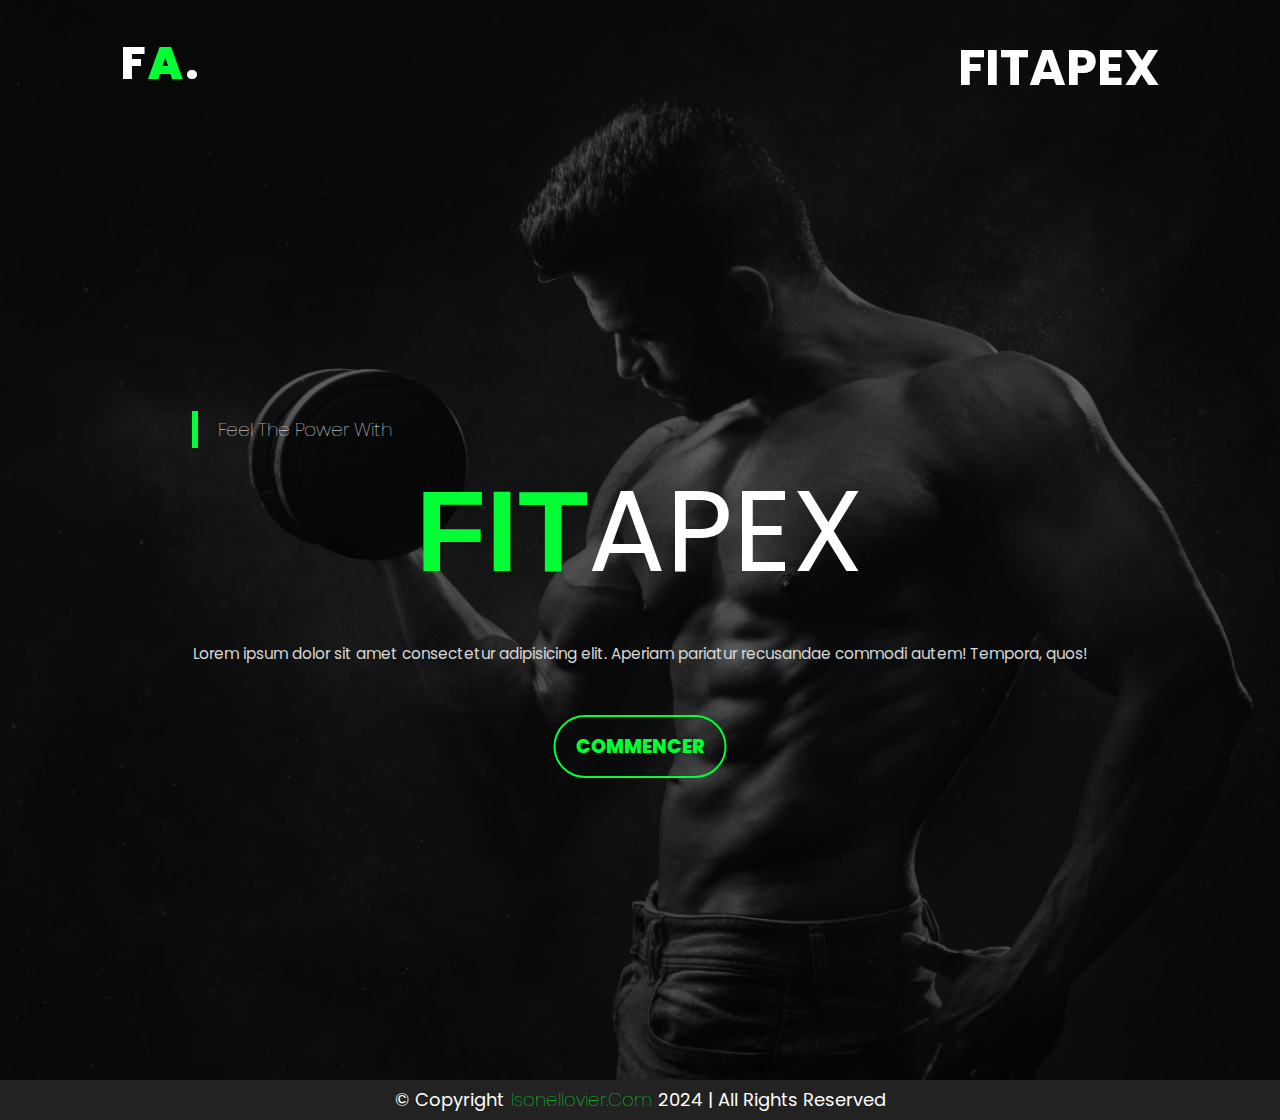
<file: index.html>
<!DOCTYPE html>
<html lang="en">
<head>
    <meta charset="UTF-8">
    <meta name="viewport" content="width=device-width, initial-scale=1.0">
    <title>FITAPEX</title>
<!-- ---------------CSS_LINK--------- -->
    <link rel="stylesheet" href="style.css">
</head>
<body>
    <!-- ------------------------- ENTÊTE --------------------------- -->
     <div class="tete">
        <a href="index.html" class="logo">F<B>A</B>.</a>
        <h1><a href="index.html">FITAPEX</a></h1>
     </div>
    <!-- ------------------------- BANNER --------------------------- -->
     <section class="accueil view">
    <div class="highlights">
        <h3>feel the power with</h3>
        <h2><b>FIT</b>APEX</h2><br>
        <p class="tagline">
            Lorem ipsum dolor sit amet consectetur adipisicing elit. Aperiam pariatur recusandae commodi autem! Tempora, quos!
        </p>
        <button class="commencer"><a href="Nella.html">Commencer</a></button>
     </div>
     <div class="banner"></div>
    </section>

    <!-- ----------------------------------- Copyright section ------------------------------ -->

<section class="copyright">
    &copy; copyright <a href="#">isonellovier.com</a> 2024 | All Rights Reserved
</section>

</body>
</html>
</file>
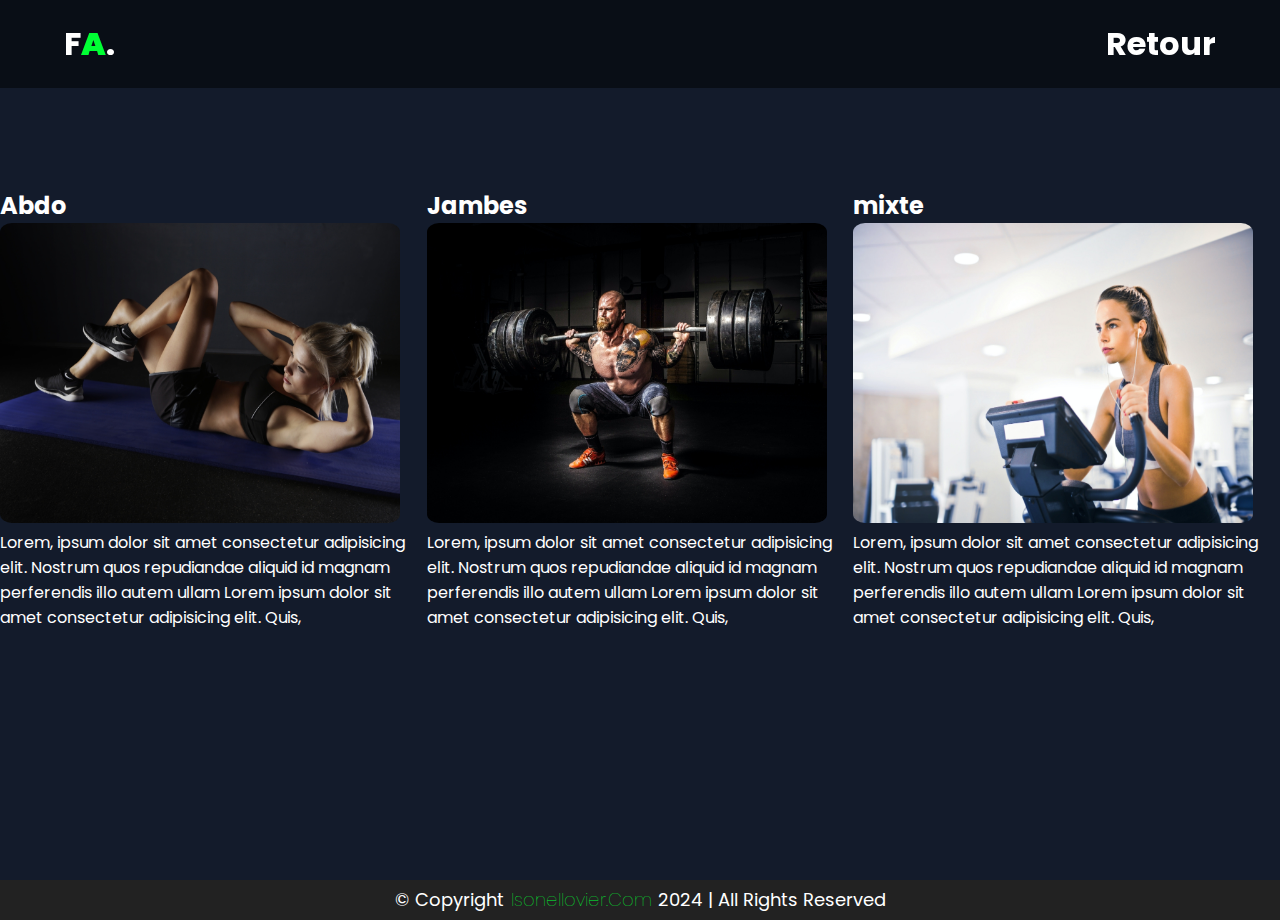
<file: Nella.html>
<!DOCTYPE html>
<html lang="en">
<head>
    <meta charset="UTF-8">
    <meta name="viewport" content="width=device-width, initial-scale=1.0">
    <title>Document</title>
    <link rel="stylesheet" href="Nella.css">
</head>
<body>
<!-- ----------------------------- navigation bar---------------------------------------- -->
    <nav class="navbar">
        <a href="index.html"><h1 class="logo">F<B>A</B>.</h1></a>
        <a href="index.html"><h1 class="napk">Retour</h1></a>
    </nav>

<!-- ----------------------------- Services bar---------------------------------------- -->

        <section class="les_services">
            <div class="top">
                <h2>Abdo</h2>
                <a href="olivier.html"><img src="workout6.jpg" alt=""></a>
                <p>Lorem, ipsum dolor sit amet consectetur adipisicing elit. Nostrum quos repudiandae aliquid id magnam perferendis illo autem ullam Lorem ipsum dolor sit amet consectetur adipisicing elit. Quis,</p>

            </div>

            <div class="top">
                <h2>Jambes</h2>
                <a href="#"><img src="workout3.jpg" alt=""></a>
                <p>Lorem, ipsum dolor sit amet consectetur adipisicing elit. Nostrum quos repudiandae aliquid id magnam perferendis illo autem ullam Lorem ipsum dolor sit amet consectetur adipisicing elit. Quis,</p>

            </div>

            <div class="top">
                <h2>mixte</h2>
                <a href="#"><img src="workout1.jpg" alt=""></a>
                <p>Lorem, ipsum dolor sit amet consectetur adipisicing elit. Nostrum quos repudiandae aliquid id magnam perferendis illo autem ullam Lorem ipsum dolor sit amet consectetur adipisicing elit. Quis,</sunt></p>
            </div>
    </section>

    <!-- ----------------------------------- Copyright section ------------------------------ -->

<section class="copyright">
    &copy; copyright <a href="#">isonellovier.com</a> 2024 | All Rights Reserved
</section>  
</body>
</html>
</file>
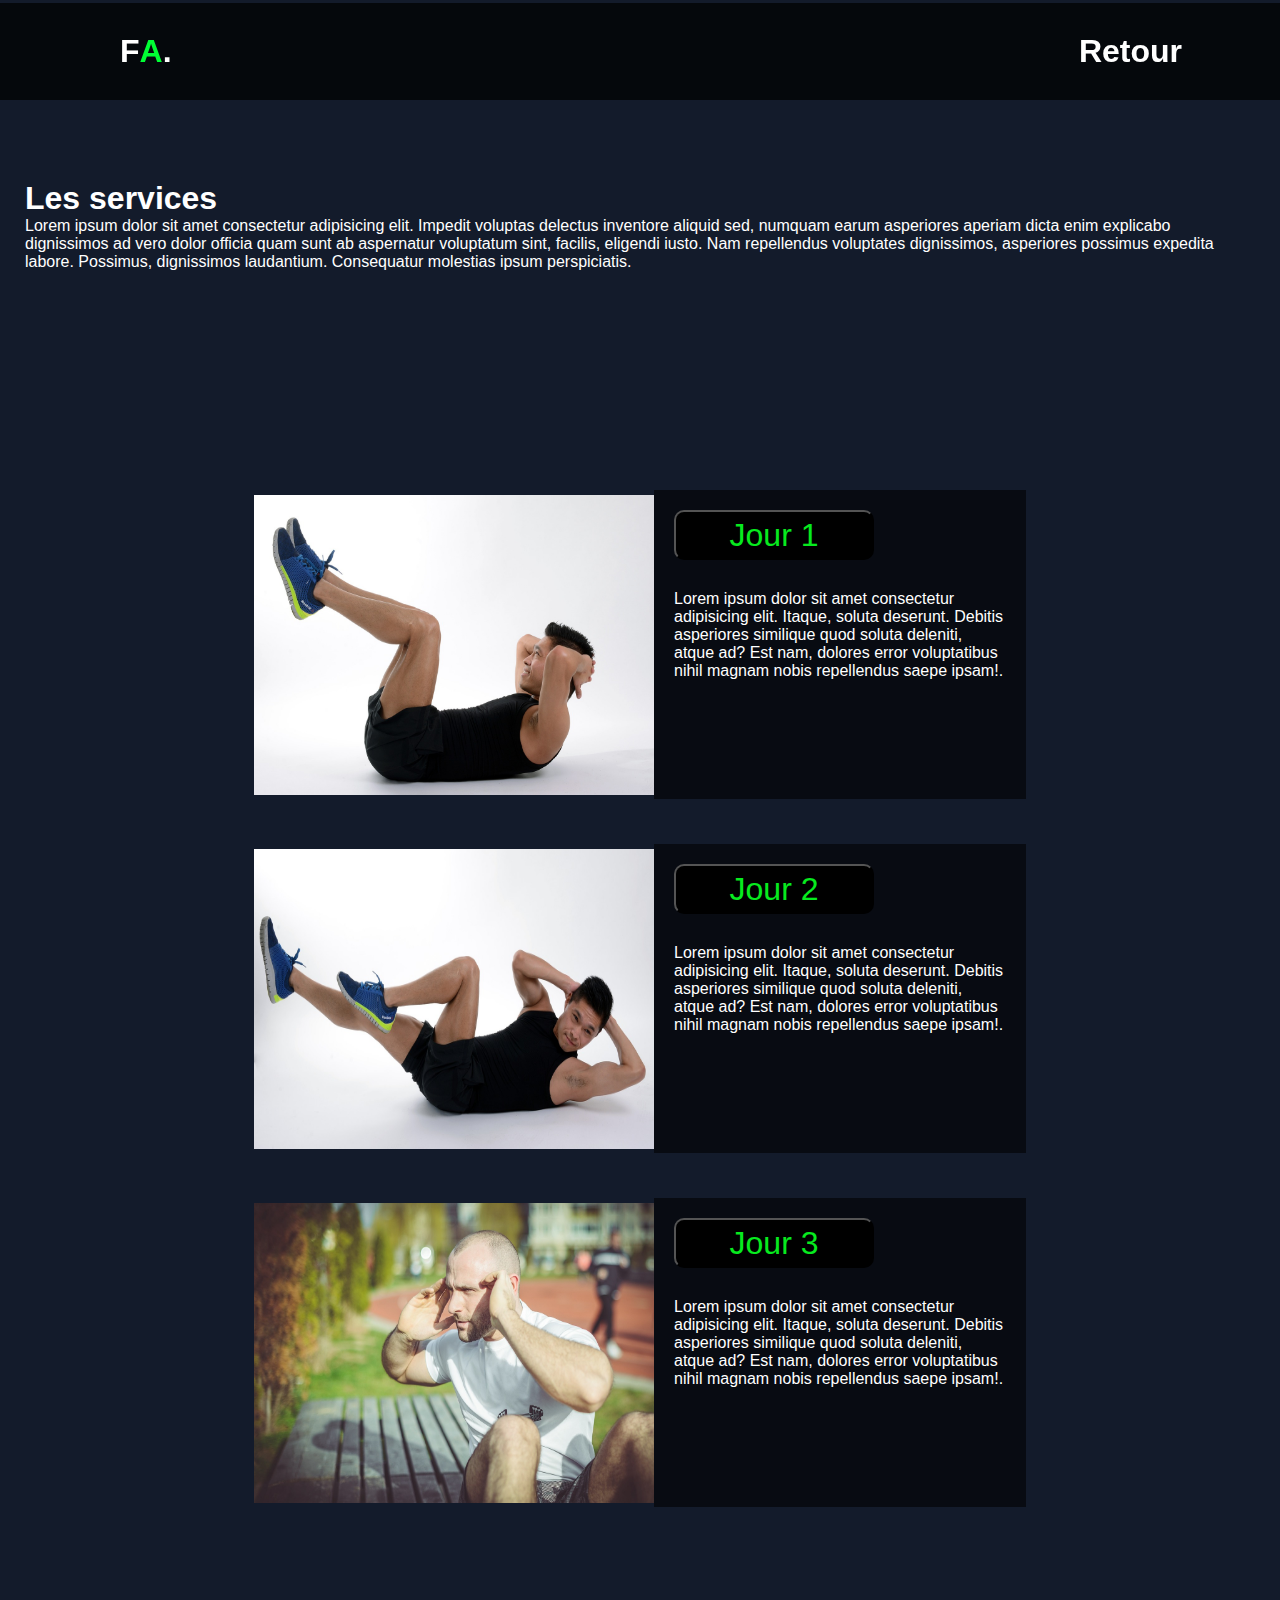
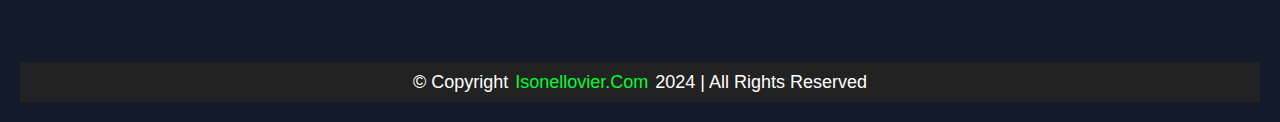
<file: olivier.html>
<!DOCTYPE html>
<html lang="en">
<head>
    <meta charset="UTF-8">
    <meta name="viewport" content="width=device-width, initial-scale=1.0">
    <title>FITAPEX</title>
    <link rel="stylesheet" href="olivier.css">
</head>
<body>
<!-- -------------------------Header section------------------------------ -->
    <nav class="navbar">
        <div class="logo"><a href="index.html"><h1>F<B>A</B>.</h1></a></div>
        <div class="napk"><a href="Nella.html"><h1>Retour</h1></a></div>
    </nav>

<!-- -------------------------Services section------------------------------ -->

    <section class="al">
        <h1>Les services</h1>
        <p>Lorem ipsum dolor sit amet consectetur adipisicing elit. Impedit voluptas delectus inventore aliquid sed, numquam earum asperiores aperiam dicta enim explicabo dignissimos ad vero dolor officia quam sunt ab aspernatur voluptatum sint, facilis, eligendi iusto. Nam repellendus voluptates dignissimos, asperiores possimus expedita labore. Possimus, dignissimos laudantium. Consequatur molestias ipsum perspiciatis.</p>
    </section>
    <section class="main">
        <div class="content">

            <div class="card">
              <div class="left">
                  <h1><a href="israel.html"><button style="width: 200px; height: 50px;">Jour 1</button></a></h1>
                  <p>Lorem ipsum dolor sit amet consectetur adipisicing elit. Itaque, soluta deserunt. Debitis asperiores similique quod soluta deleniti, atque ad? Est nam, dolores error voluptatibus nihil magnam nobis repellendus saepe ipsam!.</p>
              </div>
  
              <div class="right">
                  <img src="A2.jpg" alt="">
              </div>
            </div>
        </div>
    </section>
    <section class="main">
        <div class="content">

            <div class="card">
              <div class="left">
                  <h1><button style="width: 200px; height: 50px;">Jour 2</button></h1>
                  <p>Lorem ipsum dolor sit amet consectetur adipisicing elit. Itaque, soluta deserunt. Debitis asperiores similique quod soluta deleniti, atque ad? Est nam, dolores error voluptatibus nihil magnam nobis repellendus saepe ipsam!.</p>
              </div>
  
              <div class="right">
                  <img src="A1.jpg" alt="">
              </div>
            </div>
        </div>
    </section>
    <section class="main">
        <div class="content">

            <div class="card">
              <div class="left">
                  <h1><button style="width: 200px; height: 50px;">Jour 3</button></h1>
                  <p>Lorem ipsum dolor sit amet consectetur adipisicing elit. Itaque, soluta deserunt. Debitis asperiores similique quod soluta deleniti, atque ad? Est nam, dolores error voluptatibus nihil magnam nobis repellendus saepe ipsam!.</p>
              </div>
  
              <div class="right">
                  <img src="A4.jpg" alt="">
              </div>
            </div>
        </div>
    </section>


    <!-- ----------------------------------- Copyright section ------------------------------ -->

<section class="copyright">
    &copy; copyright <a href="#">isonellovier.com</a> 2024 | All Rights Reserved
</section>

</body>
</html>
</file>
<file: style.css>
@import url('https://fonts.googleapis.com/css2?family=Poppins&display=swap');
*{
    margin: 0%;
    padding: 0%;
    font-family: 'poppins',sans-serif;
    box-sizing: border-box;
    outline: none;
    color: #fff;
}
:root{
    --prime: #00ff34;
}
body{
    background-color: #131b2b;
}

/* ----------------------Header styles----------------------- */
.tete{
    width: 100%;
    display: flex;
    position: fixed;

    padding: 30px 120px;
    background-color: transparent;
    justify-content: space-between;
    transition: 0.5s ease;
    z-index: 1111;

}
.tete h1 a{
    text-decoration: none;
    font-size: 50px;
    color: #fff;
}
.logo{
    font-size: 2.8em;
    font-weight: 800;
    letter-spacing: 2px;
    text-transform: uppercase;
    text-decoration: none;
    color: #fff;
}
.logo B{
    color: var(--prime);
}
.tete h1 a:hover{
    color: var(--prime);
}

/* ----------------------SECTION ACCEUIL----------------------- */
.view{
    width: 100%;
    min-height: 80vh;
    position: relative;
}
.accueil{
    display: flex;
    min-height: 120vh;
    align-items: center;
    justify-content: center;
}
.banner{
    height: 100%;
    width: 100%;
    position: absolute;
    background: url('banner.jpg');
    background-size: cover;
    background-position: center;
    filter: brightness(40%);
}
.highlights{
    width: 70%;
    position: relative;
    display: inline-block;
    z-index: 11;
}
.highlights h3{
    display: inline;
    font-style: 2vw;
    padding: 5px 20px;
    font-weight: lighter;
    text-transform: capitalize;
    border-left: 6px solid var(--prime);
}
.highlights h2{
    font-size: 9vw;
    text-align: center;
    font-weight: normal;
}
.highlights b{
    color: var(--prime);
    font-weight: 800;
    font-family: sans-serif;
}
.highlights .tagline{
    color: #d7d7d7;
    font-size: 1.2vw;
    text-align: center;
    font-size: normal;
}
.highlights .commencer{
    position: absolute;
    left: 50%;
    transform: translateX(-50%);
    font-weight: 800;
    padding: 15px 20px;
    font-size: 1.5vw;
    margin-top: 50px;
    color: var(--prime);
    border: 2px solid var(--prime);
    border-radius: 50px;
    background: transparent;
    text-transform: uppercase;
    transition: 0.3s ease;

}
.highlights .commencer:hover{
    color: #fff;
    cursor: pointer;
    letter-spacing: 1.5px;
    background: var(--prime);
}
.commencer a{
    text-decoration: none;
    color: var(--prime);
}
.highlights .commencer a:hover{
    color: #fff;
}

/* -------------------------------- style copyright area ------------------------ */

.copyright{
    text-transform: capitalize;
    height: 40px;
    width: 100%;
    line-height: 40px;
    background: #222;
    text-align: center;
    font-size: 18px;
}
.copyright a{
    color: var(--prime);
    text-decoration: none;
    margin: 0 2px;
    font-weight: lighter;
}
</file>
<file: Nella.css>
@import url('https://fonts.googleapis.com/css2?family=Poppins&display=swap');
*{
    margin: 0%;
    padding: 0%;
    font-family: 'poppins',sans-serif;
    box-sizing: border-box;
    outline: none;
    color: #fff;
}
:root{
    --prime: #00ff34;
}
body{
    height: 100%;
    background-color: #131b2b;
}
/* -----------------------------navigation bar style--------------------------------- */
.navbar{
    padding: 20px 5%;
    display: flex;
    justify-content: space-between;
    align-items: center;
    background-color: rgba(0, 0, 0, 0.484);
    position: sticky;
    top: 0%;
    z-index: 999;
    margin-bottom: 100px;
}
.logo{
    color: white;
}
.napk{
    color: white;
}
.navbar a{
    text-decoration: none;
}
.navbar a h1:hover{
    color: var(--prime);
}
.navbar B{
    color: var(--prime);
}

/* -----------------------------Services style--------------------------------- */

.les_services{
    color: #fff;
    display: flex;
    justify-content: space-between;
    margin-bottom: 250px;
}
.carte{
    display: flex;
    flex-wrap: wrap;
    justify-content: left;
    margin-left: 20px;
}

.top img{
    border-radius: 3%;
    height: 300px;
    width: 400px;
    font-size: 30px;
}

img:hover{
    filter: brightness(100%);
    transform: scale(1.08);
    transition: 0.2s ease-in;
}

/* -------------------------------- style copyright area ------------------------ */

.copyright{
    text-transform: capitalize;
    height: 40px;
    width: 100%;
    line-height: 40px;
    background: #222;
    text-align: center;
    font-size: 18px;
}
.copyright a{
    color: var(--prime);
    text-decoration: none;
    margin: 0 2px;
    font-weight: lighter;
}
</file>
<file: olivier.css>
@import url('https://fonts.googleapis.com/css2?family=Poppins:wght@500&display=swap');

*{
    margin: 0;
    padding: 0;
    box-sizing: border-box;
}
:root{
    --prime: #00ff34;
}
body {
    height: 100%;
    font-family: Arial, sans-serif;
    padding: 20px;
    background-color: #131b2b;
    color: #fff;
}
/* ---------------------------------header style section------------------------------------------ */
.navbar{
    margin-top: -17px;
    margin-left: -20px;
    margin-bottom: -100px;
    width: 105%;
    padding: 30px 120px;
    display: flex;
    justify-content: space-between;
    align-items: center;
    background-color: rgba(0, 0, 0, 0.703);
    position: sticky;
    top: 0%;
    z-index: 999;

}
.navbar .logo a{
    color: #fff;
}
.navbar .logo a:hover{
    color: var(--prime);
    cursor: pointer;
}

.navbar .logo B{
color: var(--prime);
}

.navbar .napk a{
    color: #fff;
    text-decoration: none;
}
.navbar .napk a:hover{
    color: var(--prime);
    cursor: pointer;

}
.navbar a{
    text-decoration: none;
}

/* ---------------------------------Services style section------------------------------------------ */

.al{
    background-size: cover;
    background-repeat: no-repeat;
    padding: 0 5px;
    display: flex;
    flex-direction: column;
    justify-content: center;
    align-items: flex-start;
    color: #fff;
    height: 50vh;
}
.main{
    margin-top: 40px;
    display:flex;
    flex-direction: column;
    align-items:none;
}
.main .content .card{
    display:flex;
    flex-wrap:wrap;
    justify-content: center;
    margin-bottom: 5px;
    flex-direction: row-reverse;
}
.main .content .card .left{
    flex: 0 0 30%;
    padding: 20px;
    background-color: rgba(0, 0, 0, 0.57);
    color: #fff;
}
.main .content .card .left p{
    margin-top: 30px;
}
.main .content .card.right{
    flex: 0 0 70%;
}
.main .content .card .right img{
    height: 300px;
    width: 400px;
    margin-top: 5px;
}
 button{
    font-size: 100%;
    color: rgb(7, 234, 31);
    background-color: black;
    border-radius: 10px;
}
button:hover{
    background-color: var(--prime);
    color: #fff;
}

/* -------------------------------- style copyright area ------------------------ */

.copyright{
    text-transform: capitalize;
    height: 40px;
    width: 100%;
    line-height: 40px;
    background: #222;
    text-align: center;
    font-size: 18px;
}
.copyright a{
    color: var(--prime);
    text-decoration: none;
    margin: 0 2px;
    font-weight: lighter;
}
.copyright{
    margin-top: 150px;
}
</file>
